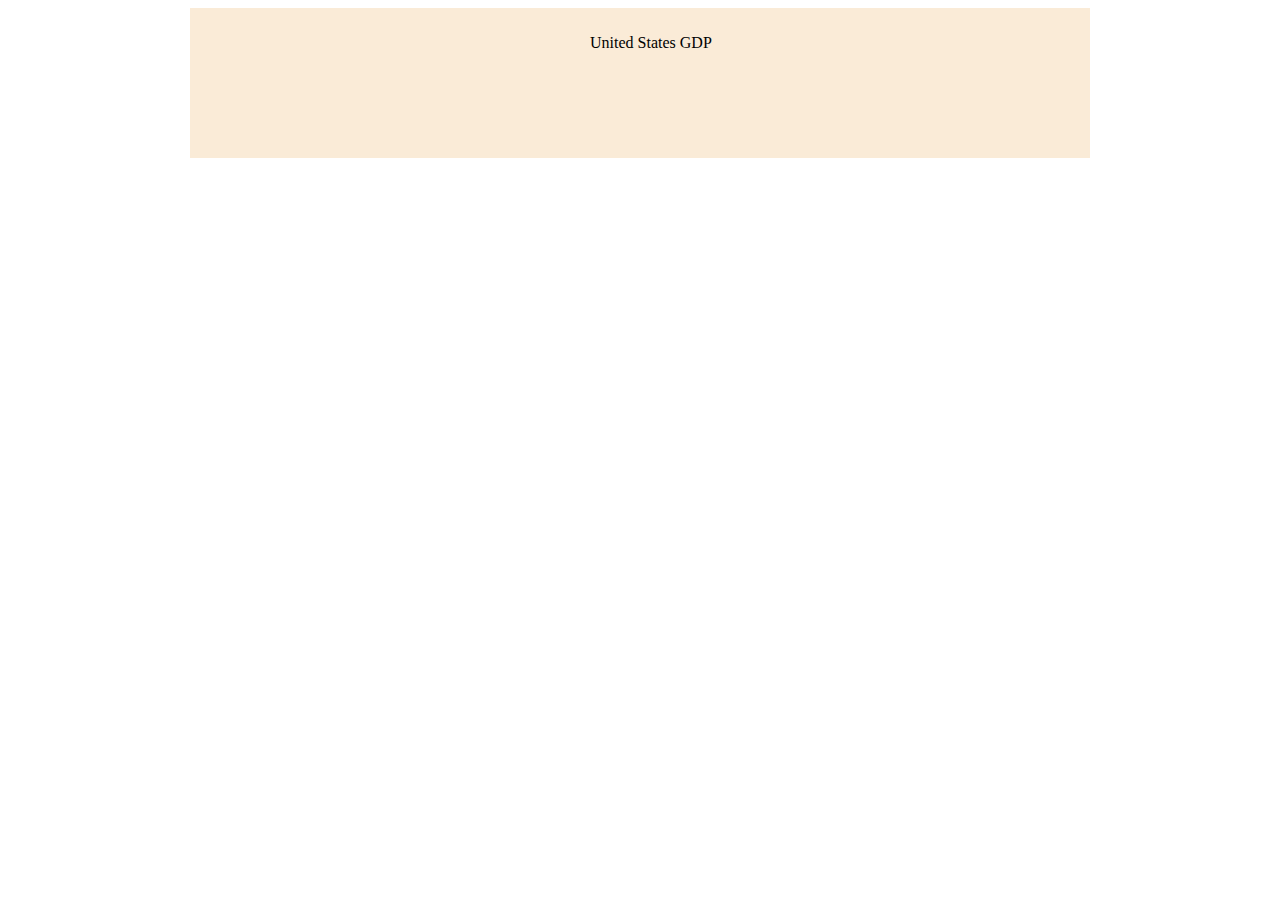
<file: index.html>
<!DOCTYPE html>
<html lang="en">
<head>
  <meta charset="utf-8">
  <title>Bar Chart</title>
  <link href="style.css" rel="stylesheet" />
  <script src="https://d3js.org/d3.v7.min.js"></script>
</head>
<body>  
  <svg id="canvas" width="900" heigth="460">
    <text id="title" x=400 y=40>United States GDP</text>
    
  </svg>
    
 
  
  
</body>
<script src="https://cdn.freecodecamp.org/testable-projects-fcc/v1/bundle.js"></script>
<script defer src="/script.js"></script>
</html>
</file>
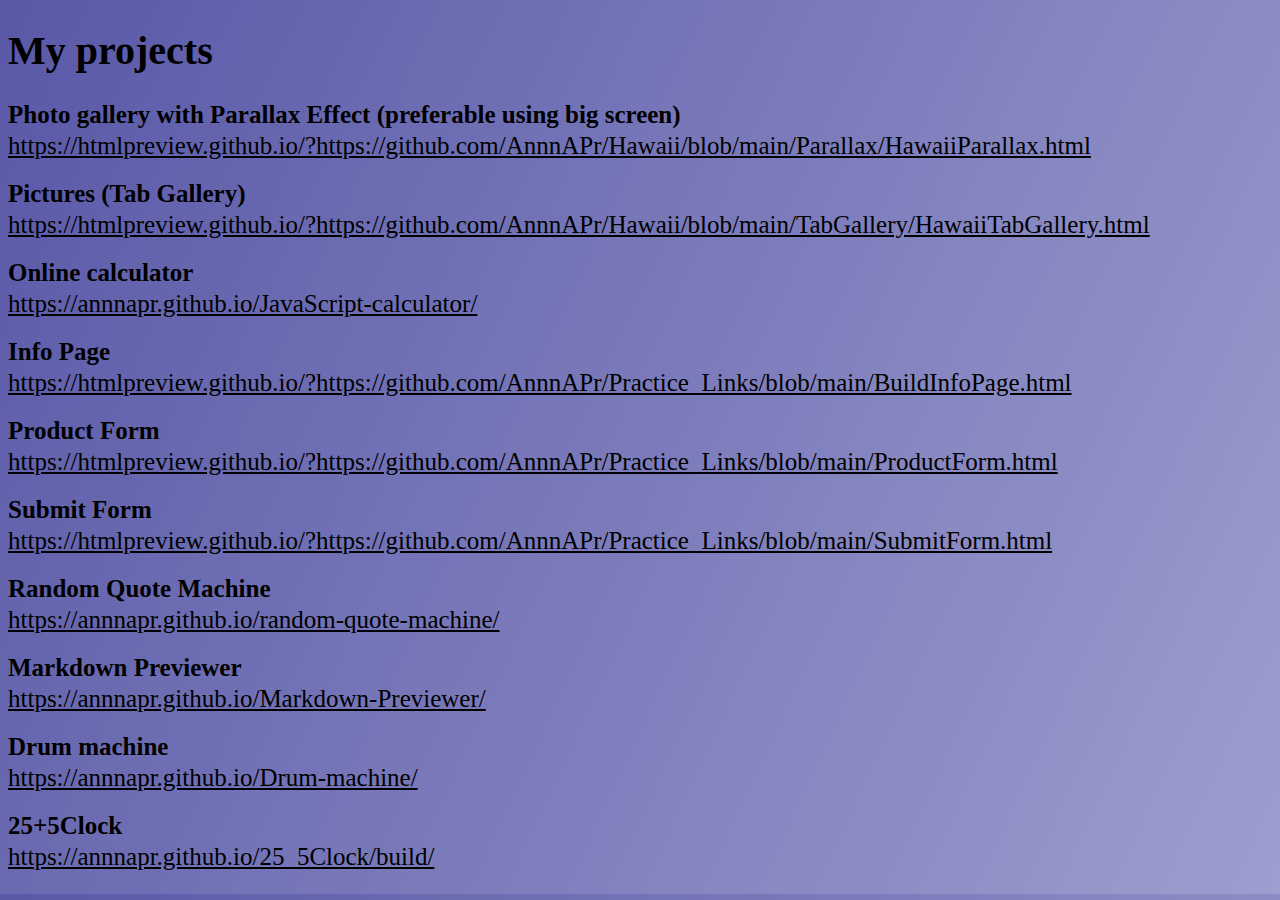
<file: Practice_Tasks.html>
<!DOCTYPE html>
<html>
  <head>
    <style>
      body {
        background-image: linear-gradient(115deg, rgba(58, 58, 158, 0.8), rgba(136, 136, 206, 0.7) ),
        url(https://raw.githubusercontent.com/AnnnAPr/Hawaii/main/Parallax/Images/PalmsAndSky.jpg);
        padding-bottom: 15px;
      }
      h3 {
        font-size: 25px;
        margin: 20px 0px 3px 0px;
      }
      a {
        font-size: 25px;
        color: black;       
      }
    </style>
  </head>
  <body style="background-color: rgb(209, 209, 207);">
    <h1 style="font-size: 40px;">My projects</h1>
    
    <h3>Photo gallery with Parallax Effect (preferable using big screen)</h3>
    <a href="https://htmlpreview.github.io/?https://github.com/AnnnAPr/Hawaii/blob/main/Parallax/HawaiiParallax.html">
       https://htmlpreview.github.io/?https://github.com/AnnnAPr/Hawaii/blob/main/Parallax/HawaiiParallax.html</a> 
    <h3>Pictures (Tab Gallery)</h3>
    <a href="https://htmlpreview.github.io/?https://github.com/AnnnAPr/Hawaii/blob/main/TabGallery/HawaiiTabGallery.html">
      https://htmlpreview.github.io/?https://github.com/AnnnAPr/Hawaii/blob/main/TabGallery/HawaiiTabGallery.html</a>
    <h3>Online calculator</h3>
    <a href="https://annnapr.github.io/JavaScript-calculator/">
      https://annnapr.github.io/JavaScript-calculator/</a>
    <h3>Info Page</h3>
    <a href="https://htmlpreview.github.io/?https://github.com/AnnnAPr/Practice_Links/blob/main/BuildInfoPage.html">
      https://htmlpreview.github.io/?https://github.com/AnnnAPr/Practice_Links/blob/main/BuildInfoPage.html</a>
    <h3>Product Form</h3>
    <a href="https://htmlpreview.github.io/?https://github.com/AnnnAPr/Practice_Links/blob/main/ProductForm.html">
      https://htmlpreview.github.io/?https://github.com/AnnnAPr/Practice_Links/blob/main/ProductForm.html</a>
    <h3>Submit Form</h3>
    <a href="https://htmlpreview.github.io/?https://github.com/AnnnAPr/Practice_Links/blob/main/SubmitForm.html">
      https://htmlpreview.github.io/?https://github.com/AnnnAPr/Practice_Links/blob/main/SubmitForm.html</a>
    <h3>Random Quote Machine</h3>
    <a href="https://annnapr.github.io/random-quote-machine/">
      https://annnapr.github.io/random-quote-machine/</a>
    <h3>Markdown Previewer</h3>
    <a href="https://annnapr.github.io/Markdown-Previewer/">
      https://annnapr.github.io/Markdown-Previewer/</a>
    <h3>Drum machine</h3>
    <a href="https://annnapr.github.io/Drum-machine/">
      https://annnapr.github.io/Drum-machine/</a>
    <h3>25+5Clock</h3>
    <a href="https://annnapr.github.io/25_5Clock/build/">
      https://annnapr.github.io/25_5Clock/build/</a>
  </body>
</html>
</file>
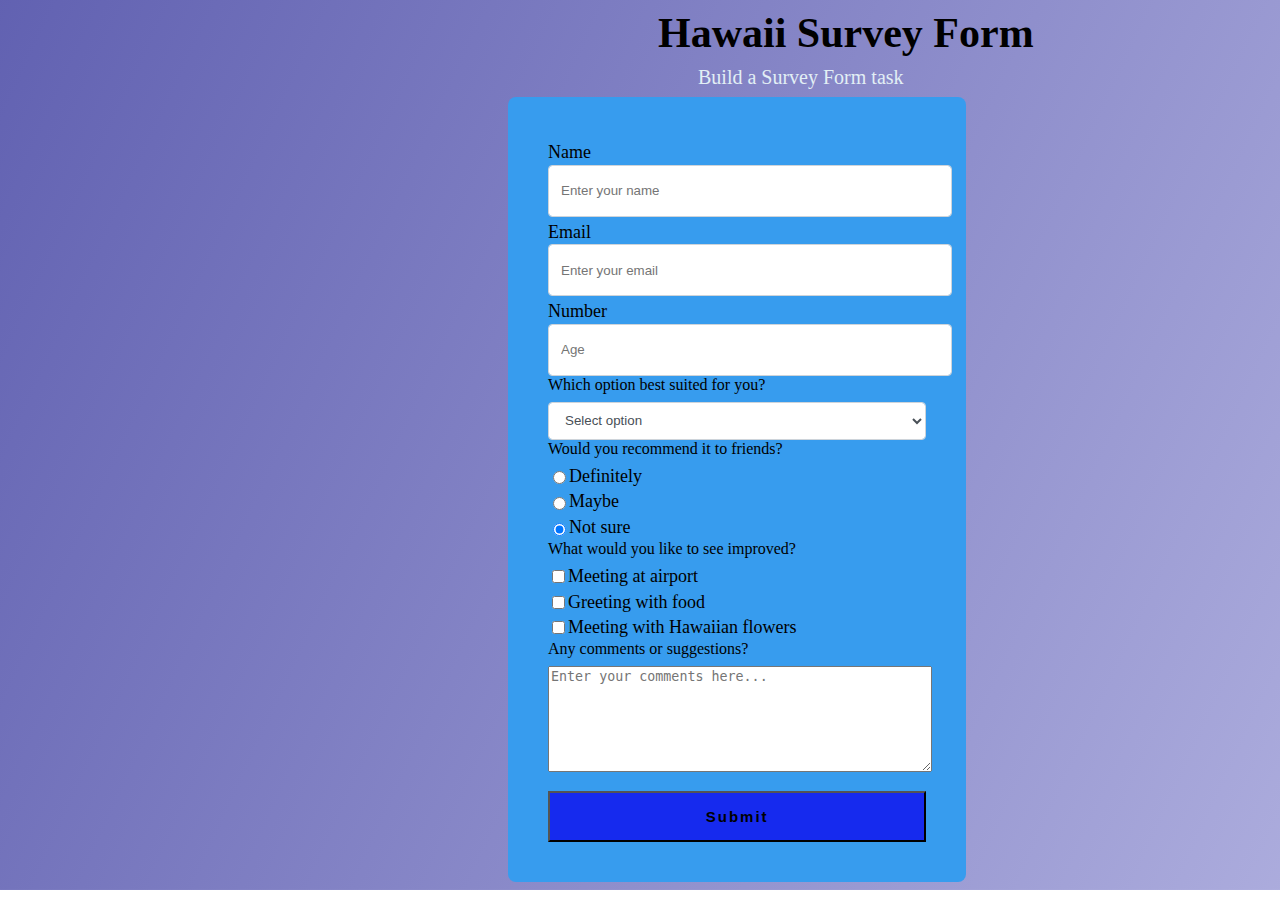
<file: SubmitForm.html>
<!DOCTYPE html>
<html>
  <head>
    <style>
      .text-center {
        text-align: center;
      }
      h1 {
        display: block;
        font-size: 2em;
        margin-block-start: 0.67em;
        margin-block-end: 0.67em;
        margin-inline-start: 0px;
        margin-inline-end: 0px;
        font-weight: bold;
        line-height: 1.2;
      }
      h1, p {
        margin-top: 0;
        margin-bottom: 0.5rem;
      }
      h1 {
        font-size: 42px;
      }
      p {
        text-align: left;
      }
      #description {
        padding-left: 40px;
        font-size: 20px;
        color:rgb(226, 239, 245);
      }
      header {
        text-align: justify;
        padding-left: 150px;
      }
      form {
        background: rgb(55, 156, 238);
        display: block;
        box-sizing: border-box;
        margin-top: 0em;
        padding: 2.5rem;
        border-radius: 0.5rem;
        width: 60%;
        text-align: center;
      }
      label {
        display: flex;
        align-items: center;
        font-size: 1.125rem;
        margin-top: 0.30rem;
        margin-bottom: 0.10rem;
      }
      body {
        background-image: linear-gradient(115deg, rgba(58, 58, 158, 0.8), rgba(136, 136, 206, 0.7) ), url(https://raw.githubusercontent.com/AnnnAPr/Hawaii/main/Parallax/Images/PalmsAndSky.jpg);
        background-size: cover;
        background-repeat: no-repeat;
        background-position: center;
        padding-left: 500px;
    
      }
      .form-control {
        display: block;
        width: 100%;
        height: 2.375rem;
        padding: 0.375rem 0.75rem;
        color: #495057;
        background-color: #fff;
        background-clip: padding-box;
        border: 1px solid #ced4da;
        border-radius: 0.25rem;
        transition: border-color 0.15s ease-in-out, box-shadow 0.15s ease-in-out;
      }
      textarea {
        width: 100%;
        height: 100px;
  
      }
      button {
      width: 100%;
      background: rgba(14, 14, 238, 0.8);
      margin-top: 1em;
      padding-top: 1em;
      padding-bottom: 1em;
      letter-spacing: 2px;
      font-weight: bold;
      font-size: 15px;
      }
    </style>
  </head>
  <body>
    <div class="container">
      <header class="header">
        <h1 id="title">Hawaii Survey Form</h1>
        <p id="description">Build a Survey Form task</p>
      </header>
      <form id="survey-form">
        <div class="form-group">
          <label id="name-label">Name</label>
          <input type="text" name="name" id="name" class="form-control" placeholder="Enter your name" required>
        </div>
        <div class="form-group">
          <label id="email-label">Email</label>
          <input type="email" name="email" id="email" class="form-control" placeholder="Enter your email" required>
        </div>
        <div class="form-group">
          <label id="number-label">Number</label>
          <input type="number" name="age" id="number" class="form-control" min="10" max="99" placeholder="Age">
        </div>
        <div class="form-group">
          <p>Which option best suited for you?</p>
          <select id="dropdown" name="role" class="form-control" required>
            <option disabled selected value>Select option</option>
            <option value="inclusive-no-car">All included without car</option>
            <option value="inclusive-with-car">All included with car</option>
            <option value="apartment">Just apartment</option>
            <option value="house">Just house</option>
          </select>
        </div>
        <div class="form-group">
          <p>Would you recommend it to friends?</p>
          <label>
            <input name="user-recommend" value="definitely" type="radio" class="input-radio" checked>Definitely
          </label>
          <label>
            <input name="user-recommend" value="maybe" type="radio" class="input-radio" checked>Maybe
          </label>
          <label>
            <input name="user-recommend" value="not-sure" type="radio" class="input-radio" checked>Not sure
          </label>
        </div>
        <div class="form-group">
          <p>What would you like to see improved?</p>
          <label>
            <input name="prefer" value="meet-airport" type="checkbox" class="input-checkbox">Meeting at airport
          </label>
          <label>
            <input name="prefer" value="greeting-food" type="checkbox" class="input-checkbox">Greeting with food
          </label>
          <label>
            <input name="prefer" value="hawaiian-flowers" type="checkbox" class="input-checkbox">Meeting with Hawaiian flowers
          </label>
        </div>
        <div class="form-group">
          <p>Any comments or suggestions?</p>
          <textarea id="comments" class="input-textarea" name="comments" placeholder="Enter your comments here..."></textarea>
        </div>
        <div class="form-group">
          <button type="submit" id="submit" class="submit-button">Submit</button>
        </div>

      </form>
    </div>
  </body>
</html>
</file>
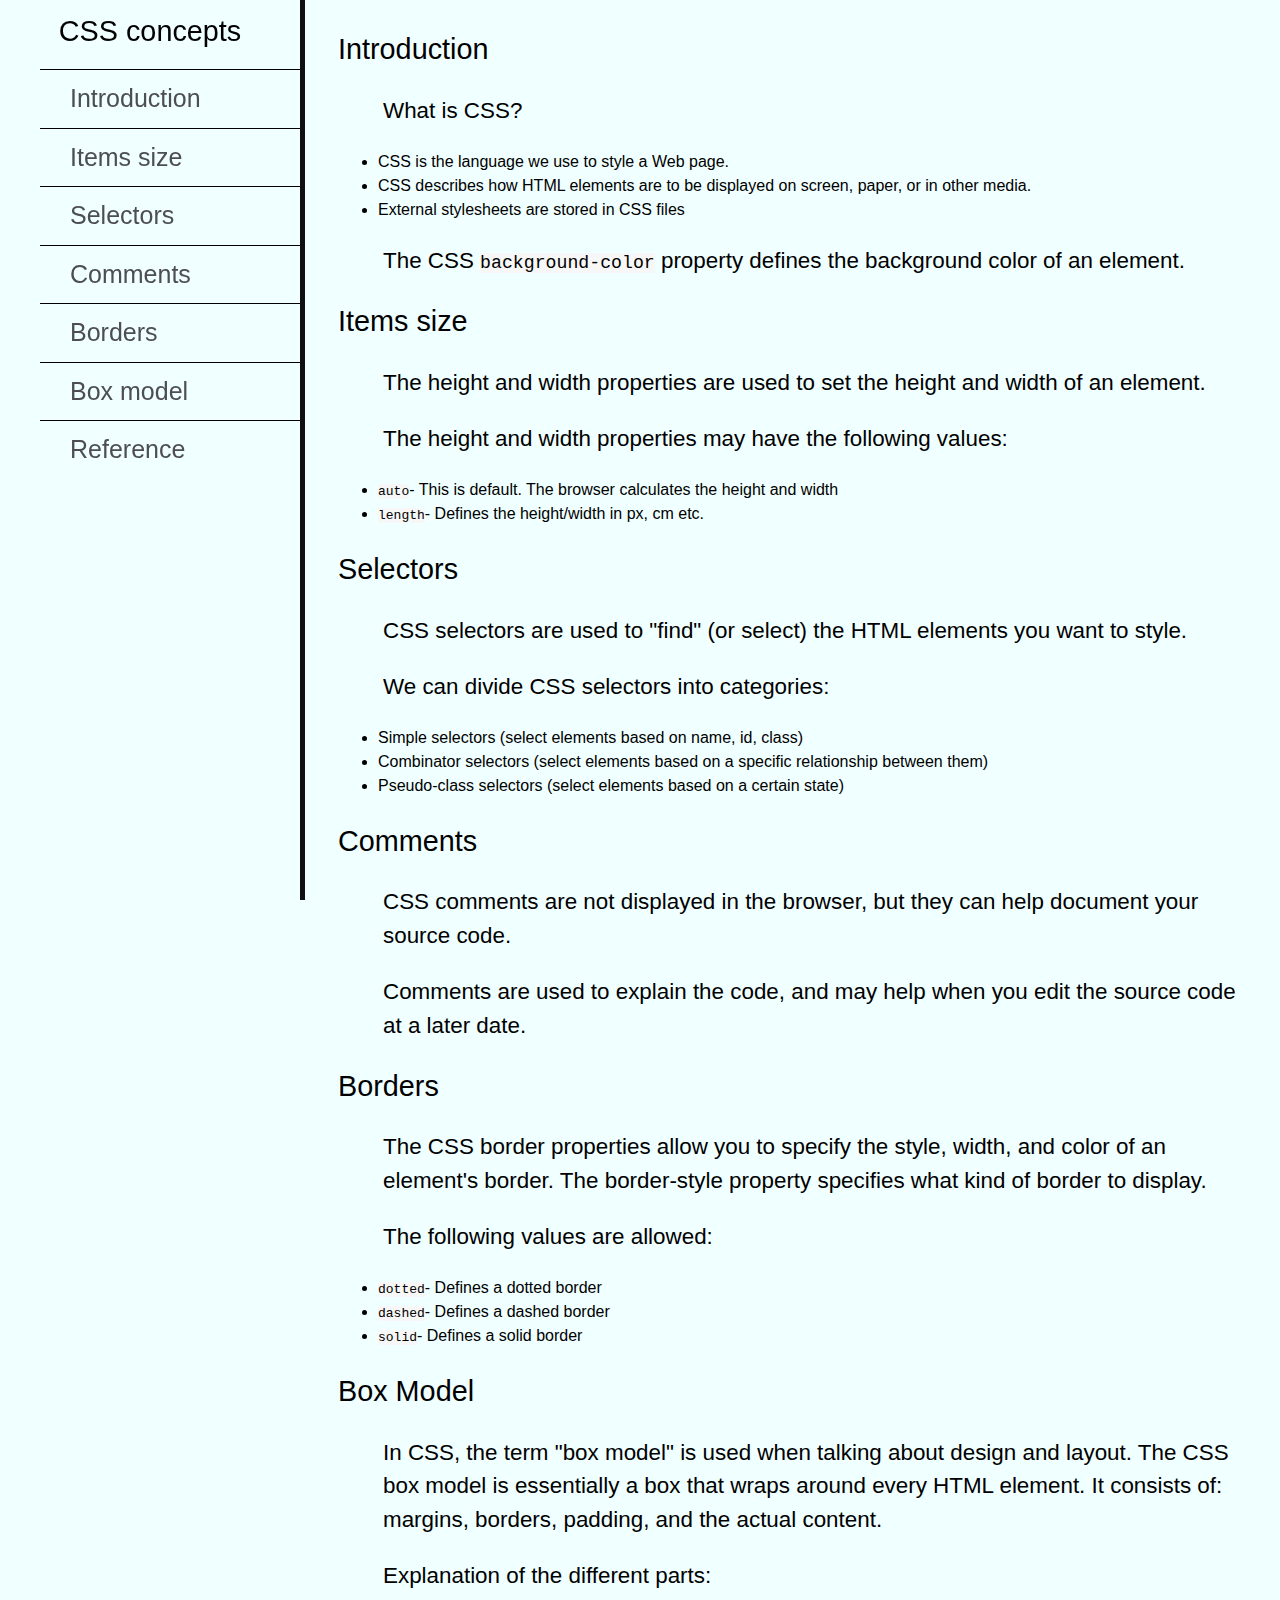
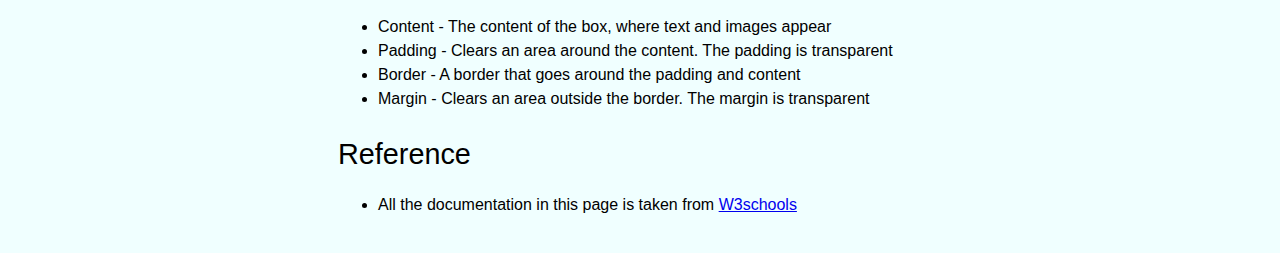
<file: TechnicalDocumentation.html>
<!DOCTYPE html>
<html>
  <head>
    <style>
      html, body {
        font-family: "Open Sans", Arial, sans-serif;
        background-color: azure;
        line-height: 1.5;
      }
      
      section {
        
        display: block;
      }
      #navbar {
        position: fixed;
        top: 0px;
        left: 0px;
        min-width: 290px;
        width: 300px;
        height: 100%;
        border-right: 5px solid rgb(16, 16, 19);
      }
      #main-doc {
        position: absolute;
        margin-left: 310px;
        padding: 20px;
        margin-bottom: 110px;
      }
      #main-doc header {
        text-align: left;
        margin: 0px;
      }
      header {
        color: black;
        font-size: 1.8em;
        margin: 10px;
        text-align: center;
      }
      #navbar li {
        border-top: 1px solid black;
        list-style: none;
        width: 100%;
      }
      #navbar a {
        display: block;
        padding: 10px 30px;
        color: #4d4e53;
        text-decoration: none;
        cursor: pointer;
        font-size: 25px;
      }
      p {
        margin-left: 45px;
        font-size: 1.4em;
      }
      code {
        background-color: #f7f7f7;
      }
      @media only screen and (max-width: 815px) {
        /* for mobile phones: */
        #navbar ul {
          border: 1px solid;
          height: 207px;
        }
      }
    </style>
  </head>
  <body>
    <nav id="navbar">
      <header>CSS concepts</header>
      <ul>
        <li>
          <a class="nav-link" href="#Introduction">Introduction</a>
        </li>
        <li>
          <a class="nav-link" href="#Items_size">Items size</a>
        </li>
        <li>
          <a class="nav-link" href="#Selectors">Selectors</a>
        </li>
        <li>
          <a class="nav-link" href="#Comments">Comments</a>
        </li>
        <li>
          <a class="nav-link" href="#Borders">Borders</a>
        </li>
        <li>
          <a class="nav-link" href="#Box_model">Box model</a>
        </li>
        <li>
          <a class="nav-link" href="#Reference">Reference</a>
        </li>
      </ul>
    </nav>
    <main id="main-doc">
      <section class="main-section" id="Introduction">
        <header>Introduction</header>
        <p>What is CSS?</p>
        <ul>
          <li>CSS is the language we use to style a Web page.</li>
          <li>CSS describes how HTML elements are to be displayed on screen, paper, or in other media.</li>
          <li>External stylesheets are stored in CSS files</li>
        </ul>
        <p>The CSS <code>background-color</code> property defines the background color of an element.</p>
      </section>
      <section class="main-section" id="Items_size">
        <header>Items size</header>
        <p>The height and width properties are used to set the height and width of an element.</p>
        <p>The height and width properties may have the following values:
          <ul>
            <li><code>auto</code>- This is default. The browser calculates the height and width</li>
            <li><code>length</code>- Defines the height/width in px, cm etc.</li>
          </ul>
        </p>
      </section>
      <section class="main-section" id="Selectors">
        <header>Selectors</header>
        <p>CSS selectors are used to "find" (or select) the HTML elements you want to style.</p>
        <p>We can divide CSS selectors into categories:
          <ul>
            <li>Simple selectors (select elements based on name, id, class)</li>
            <li>Combinator selectors (select elements based on a specific relationship between them)</li>
            <li>Pseudo-class selectors (select elements based on a certain state)</li>
          </ul>
        </p>
      </section>
      <section class="main-section" id="Comments">
        <header>Comments</header>
        <p>CSS comments are not displayed in the browser, but they can help document your source code.</p>
        <p>Comments are used to explain the code, and may help when you edit the source code at a later date.</p>
      </section>
      <section class="main-section" id="Borders">
        <header>Borders</header>
        <p>The CSS border properties allow you to specify the style, width, and color of an element's border.
          The border-style property specifies what kind of border to display.
        </p>
        <p>The following values are allowed:
          <ul>
            <li><code>dotted</code>- Defines a dotted border</li>
          <li><code>dashed</code>- Defines a dashed border</li>
          <li><code>solid</code>- Defines a solid border</li>
          </ul>          
        </p>
      </section>
      <section class="main-section" id="Box_model">
        <header>Box Model</header>
        <p>In CSS, the term "box model" is used when talking about design and layout. 
          The CSS box model is essentially a box that wraps around every HTML element. It consists of: margins, borders, padding, and the actual content.
        </p>
        <p>Explanation of the different parts:
          <ul>
            <li>Content - The content of the box, where text and images appear</li>
            <li>Padding - Clears an area around the content. The padding is transparent</li>
            <li>Border - A border that goes around the padding and content</li>
            <li>Margin - Clears an area outside the border. The margin is transparent</li>
          </ul>
        </p>        
      </section>
      <section class="main-section" id="Reference">
        <header>Reference</header>
        <ul>
          <li>All the documentation in this page is taken from <a href="https://www.w3schools.com/css/">W3schools</a></li>
        </ul>        
      </section>
    </main>
  </body>
</html>
</file>
<file: style.css>
body {
  display: flex;
  flex-direction: column;
  align-items: center;
  justify-content: center;
}

svg {
  background-color: antiquewhite;
}
</file>
